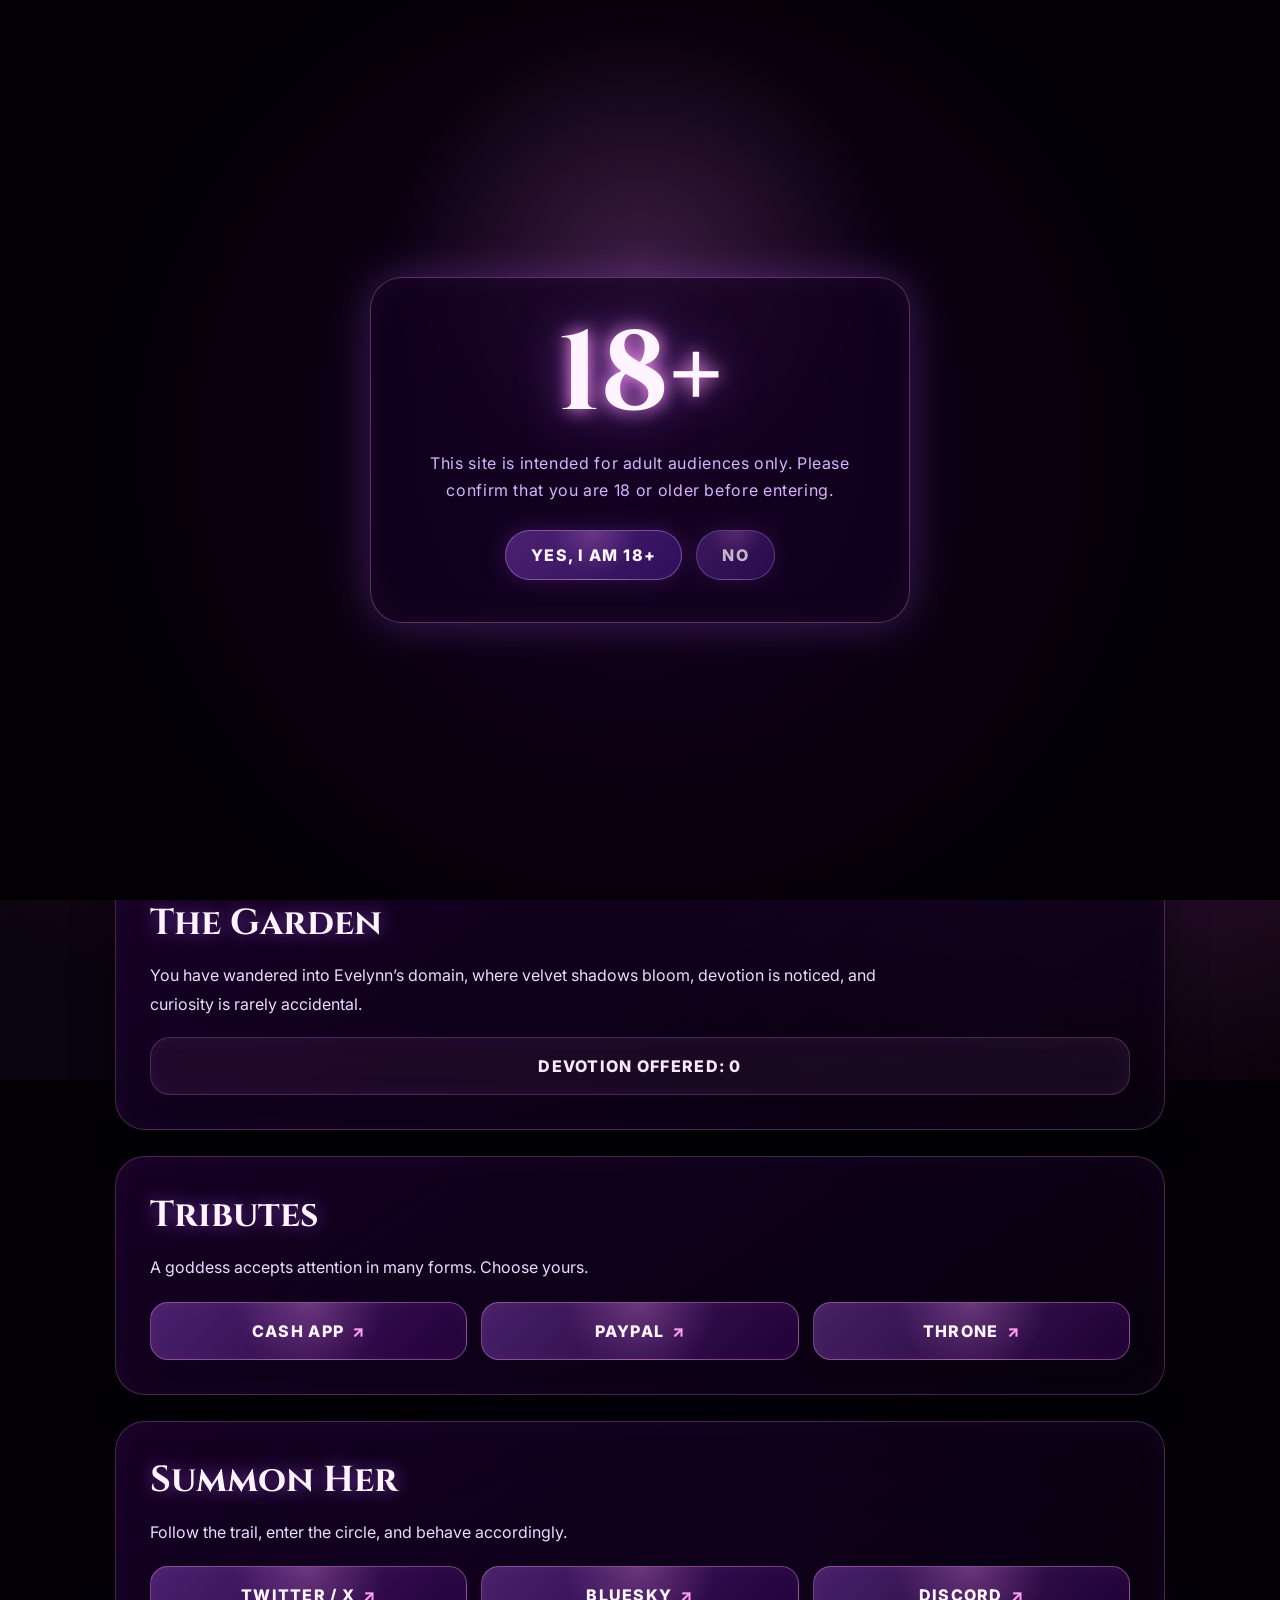
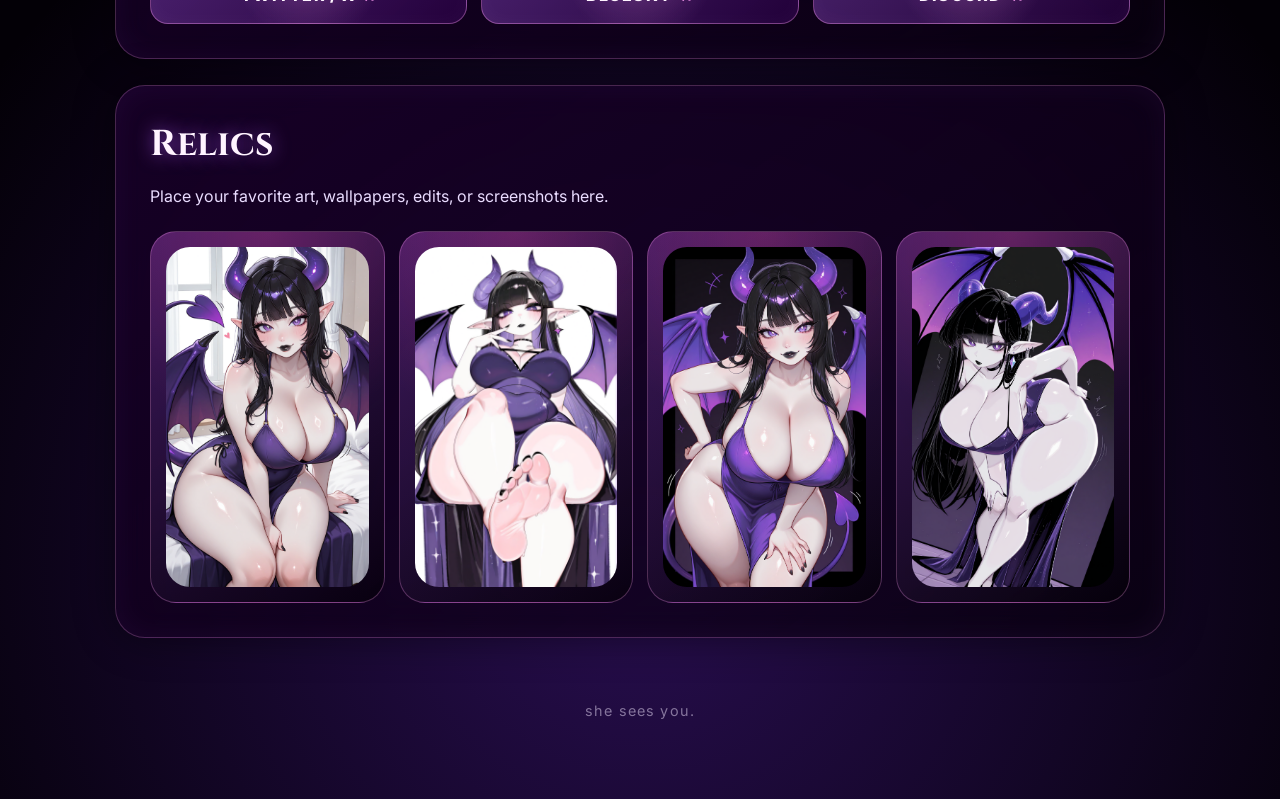
<file: index.html>
<!DOCTYPE html>
<html lang="en">
<head>
<meta charset="UTF-8" />
<meta name="viewport" content="width=device-width, initial-scale=1.0" />

<title>Evelynn's Garden</title>

<link href="https://fonts.googleapis.com/css2?family=Cinzel:wght@500;700;900&family=Inter:wght@300;400;600;800&display=swap" rel="stylesheet">

<style>
:root {
  --bg: #030006;
  --panel: rgba(18, 0, 28, .80);
  --purple: #b35cff;
  --violet: #6d28d9;
  --pink: #ff9df5;
  --red: #ff3d81;
  --text: #fff4ff;
  --muted: #d8b4fe;
}

* {
  box-sizing: border-box;
  margin: 0;
  padding: 0;
}

html {
  scroll-behavior: smooth;
}

body {
  min-height: 100vh;
  background:
    radial-gradient(circle at 20% 15%, rgba(255,61,129,.22), transparent 28%),
    radial-gradient(circle at 80% 20%, rgba(179,92,255,.32), transparent 30%),
    radial-gradient(circle at 50% 90%, rgba(109,40,217,.35), transparent 36%),
    #030006;
  color: var(--text);
  font-family: Inter, sans-serif;
  overflow-x: hidden;
  cursor: none;
  animation: breathe 11s ease-in-out infinite;
}

body.obeyed .wrap {
  filter: brightness(1.08) contrast(1.04) saturate(1.08);
}

body.left .wrap {
  filter: grayscale(.35) brightness(.86);
}

body::before {
  content: "";
  position: fixed;
  inset: 0;
  background-image:
    linear-gradient(rgba(255,255,255,.035) 1px, transparent 1px),
    linear-gradient(90deg, rgba(255,255,255,.035) 1px, transparent 1px);
  background-size: 46px 46px;
  mask-image: radial-gradient(circle, black, transparent 74%);
  pointer-events: none;
  z-index: 0;
}

body::after {
  content: "";
  position: fixed;
  inset: -20%;
  background:
    conic-gradient(
      from 180deg,
      transparent,
      rgba(179,92,255,.08),
      transparent,
      rgba(255,61,129,.08),
      transparent
    );
  animation: abyssSpin 18s linear infinite;
  pointer-events: none;
  z-index: 0;
}

@keyframes breathe {
  0%, 100% { background-size: 100% 100%; }
  50% { background-size: 112% 112%; }
}

@keyframes abyssSpin {
  to { transform: rotate(360deg); }
}

a, button {
  font: inherit;
}

.cursor {
  position: fixed;
  left: 0;
  top: 0;
  width: 18px;
  height: 18px;
  border: 1px solid var(--pink);
  border-radius: 50%;
  box-shadow:
    0 0 16px var(--purple),
    0 0 34px rgba(255, 61, 129, .35);
  pointer-events: none;
  z-index: 9999;
  transform: translate(-50%, -50%);
  will-change: transform, left, top;
}

.cursor::after {
  content: "";
  position: absolute;
  inset: 5px;
  border-radius: 50%;
  background: var(--pink);
  box-shadow: 0 0 16px var(--pink);
}

.trail {
  position: fixed;
  width: 7px;
  height: 7px;
  border-radius: 50%;
  background: var(--pink);
  pointer-events: none;
  opacity: .55;
  z-index: 9998;
  box-shadow: 0 0 14px var(--pink);
  transform: translate(-50%, -50%);
  animation: trailFade .5s ease forwards;
}

@keyframes trailFade {
  to {
    opacity: 0;
    transform: translate(-50%, -50%) scale(2.3);
  }
}


.age-gate {
  position: fixed;
  inset: 0;
  background:
    radial-gradient(circle at 50% 30%, rgba(255,157,245,.18), transparent 28%),
    radial-gradient(circle, #140020, #020003 80%);
  display: grid;
  place-items: center;
  z-index: 40;
  transition: opacity .7s ease, visibility .7s ease;
}

.age-gate.hidden {
  opacity: 0;
  visibility: hidden;
}

.age-box {
  width: min(540px, 92%);
  text-align: center;
  padding: 42px 28px;
  border-radius: 32px;
  background: rgba(20, 0, 35, 0.68);
  border: 1px solid rgba(255, 157, 245, 0.3);
  box-shadow:
    0 0 44px rgba(168, 85, 247, 0.32),
    inset 0 0 32px rgba(255, 157, 245, 0.05);
  backdrop-filter: blur(16px);
}

.age-box h1 {
  font-size: clamp(3.5rem, 13vw, 7rem);
  font-family: Cinzel, serif;
  line-height: 1;
  text-shadow:
    0 0 18px #ff9df5,
    0 0 48px rgba(179,92,255,.7);
}

.age-box p {
  color: var(--muted);
  margin-top: 18px;
  line-height: 1.7;
  letter-spacing: .04em;
}

.age-buttons {
  margin-top: 26px;
  display: flex;
  gap: 14px;
  justify-content: center;
  flex-wrap: wrap;
}

.age-buttons button:nth-child(2) {
  opacity: .75;
}

.gate {
  position: fixed;
  inset: 0;
  background:
    radial-gradient(circle at 50% 30%, rgba(179,92,255,.32), transparent 32%),
    radial-gradient(circle, #1b0030, #020003 72%);
  display: grid;
  place-items: center;
  z-index: 20;
  transition: opacity .9s ease, visibility .9s ease;
}

.gate.hidden {
  opacity: 0;
  visibility: hidden;
}

.gate-box {
  width: min(580px, 92%);
  text-align: center;
  padding: 42px 28px;
  border: 1px solid rgba(255,157,245,.25);
  border-radius: 34px;
  background: rgba(10, 0, 18, .55);
  box-shadow:
    0 0 55px rgba(179,92,255,.25),
    inset 0 0 45px rgba(255,157,245,.04);
  backdrop-filter: blur(16px);
}

.gate h1 {
  font-family: Cinzel, serif;
  font-size: clamp(2.8rem, 11vw, 6rem);
  letter-spacing: .14em;
  text-shadow:
    0 0 18px rgba(255,157,245,.85),
    0 0 48px rgba(179,92,255,.75);
}

.gate p {
  color: var(--muted);
  margin: 18px 0 30px;
  letter-spacing: .08em;
  min-height: 1.5em;
}

.gate-actions {
  display: flex;
  flex-wrap: wrap;
  justify-content: center;
  gap: 12px;
}

button, .mini-button {
  border: 1px solid rgba(240,171,252,.38);
  background:
    radial-gradient(circle at top, rgba(255,157,245,.22), transparent 44%),
    linear-gradient(135deg, rgba(168,85,247,.38), rgba(76,29,149,.52));
  color: var(--text);
  border-radius: 999px;
  padding: 14px 25px;
  font-weight: 800;
  letter-spacing: .09em;
  text-transform: uppercase;
  transition: .25s ease;
  box-shadow: 0 0 24px rgba(168,85,247,.22);
  cursor: none;
}

button:hover, .mini-button:hover {
  transform: translateY(-4px) scale(1.03);
  box-shadow:
    0 0 26px rgba(240,171,252,.46),
    0 0 70px rgba(179,92,255,.28);
}

.wrap {
  width: min(1050px, 92%);
  margin: auto;
  padding: 70px 0;
  position: relative;
  z-index: 2;
}

.hero {
  min-height: 82vh;
  display: grid;
  place-items: center;
  text-align: center;
  padding: 70px 0 55px;
}

.hero-inner {
  position: relative;
}

.sigil {
  width: 230px;
  height: 230px;
  margin: 0 auto 30px;
  border-radius: 50%;
  border: 1px solid rgba(255,157,245,.5);
  display: grid;
  place-items: center;
  position: relative;
  animation: pulse 3.5s infinite ease-in-out, float 6s ease-in-out infinite;
}

.sigil-top {
  position: absolute;
  top: -64px;
  left: 50%;
  width: 160px;
  max-height: 200px;
  object-fit: contain;
  pointer-events: none;
  opacity: .92;
  filter:
    drop-shadow(0 0 10px rgba(255,157,245,.65))
    drop-shadow(0 0 28px rgba(179,92,255,.45));
  animation: floatSigilTop 4s ease-in-out infinite;
}

@keyframes floatSigilTop {
  0%, 100% {
    transform: translateX(-50%) translateY(0);
  }

  50% {
    transform: translateX(-50%) translateY(-8px);
  }
}

.sigil::after {
  content: "";
  position: absolute;
  inset: 22px;
  border: 1px solid rgba(179,92,255,.7);
  clip-path: polygon(50% 0%, 100% 88%, 0% 88%);
  filter: drop-shadow(0 0 16px var(--purple));
}

.sigil span {
  font-family: Cinzel, serif;
  font-size: 4.8rem;
  z-index: 2;
  text-shadow:
    0 0 16px var(--pink),
    0 0 44px var(--purple);
}

@keyframes pulse {
  0%,100% {
    box-shadow:
      0 0 26px rgba(168,85,247,.36),
      inset 0 0 25px rgba(255,157,245,.05);
  }
  50% {
    box-shadow:
      0 0 70px rgba(240,171,252,.56),
      inset 0 0 44px rgba(179,92,255,.12);
  }
}

@keyframes float {
  50% { transform: translateY(-12px); }
}

h1, h2 {
  font-family: Cinzel, serif;
}

.hero h1 {
  font-family: Cinzel, serif;
  font-size: clamp(4rem, 16vw, 10rem);
  letter-spacing: .12em;
  line-height: .85;
  text-shadow:
    0 0 14px rgba(255,157,245,.9),
    0 0 45px rgba(179,92,255,.8),
    0 0 90px rgba(255,61,129,.35);
}

.tagline {
  margin-top: 24px;
  color: var(--muted);
  font-size: clamp(1rem, 3vw, 1.35rem);
  letter-spacing: .18em;
  text-transform: uppercase;
}

.quote {
  margin: 30px auto 0;
  max-width: 720px;
  font-family: Cinzel, serif;
  font-size: clamp(1.18rem, 4vw, 2.05rem);
  color: #ffe6ff;
  text-shadow: 0 0 22px rgba(255,157,245,.55);
}

.choice {
  margin-top: 32px;
  display: flex;
  justify-content: center;
  flex-wrap: wrap;
  gap: 14px;
}

.choice button:nth-child(2) {
  opacity: .75;
}

.status-line {
  margin-top: 20px;
  color: var(--muted);
  font-size: .95rem;
  letter-spacing: .08em;
  min-height: 1.4em;
}

.card {
  position: relative;
  overflow: hidden;
  background: linear-gradient(145deg, rgba(24,0,40,.88), rgba(8,0,14,.72));
  border: 1px solid rgba(255,157,245,.24);
  border-radius: 30px;
  padding: 34px;
  margin: 26px 0;
  backdrop-filter: blur(18px);
  box-shadow:
    0 0 40px rgba(0,0,0,.45),
    inset 0 0 30px rgba(179,92,255,.06);
}

.card::before {
  content: "";
  position: absolute;
  inset: 0;
  background: linear-gradient(120deg, transparent, rgba(255,157,245,.12), transparent);
  transform: translateX(-120%);
  transition: .8s ease;
  pointer-events: none;
}

.card:hover::before {
  transform: translateX(120%);
}

.card h2 {
  position: relative;
  z-index: 1;
  font-size: clamp(1.65rem, 5vw, 2.25rem);
  margin-bottom: 14px;
  text-shadow: 0 0 18px rgba(179,92,255,.62);
}

.card p {
  position: relative;
  z-index: 1;
  line-height: 1.8;
  color: #eadcff;
  max-width: 76ch;
}

.devotion-box {
  margin-top: 18px;
  padding: 18px;
  border-radius: 20px;
  border: 1px solid rgba(255,157,245,.22);
  background: rgba(255,157,245,.055);
  color: #ffe6ff;
  font-weight: 800;
  letter-spacing: .08em;
  text-transform: uppercase;
  text-align: center;
  box-shadow: inset 0 0 20px rgba(179,92,255,.08);
}

.grid {
  position: relative;
  z-index: 1;
  display: grid;
  grid-template-columns: repeat(auto-fit, minmax(210px, 1fr));
  gap: 14px;
  margin-top: 20px;
}

.link {
  position: relative;
  isolation: isolate;
  border: 1px solid rgba(255,157,245,.38);
  background:
    radial-gradient(circle at top, rgba(255,157,245,.25), transparent 45%),
    linear-gradient(135deg, rgba(179,92,255,.35), rgba(55,0,90,.5));
  color: var(--text);
  border-radius: 18px;
  padding: 18px 22px;
  text-decoration: none;
  font-weight: 800;
  letter-spacing: .08em;
  text-transform: uppercase;
  text-align: center;
  transition: .25s ease;
  box-shadow: inset 0 0 20px rgba(255,255,255,.035);
}

.link::after {
  content: "↗";
  margin-left: 8px;
  color: var(--pink);
}

.link:hover {
  transform: translateY(-5px) scale(1.025);
  box-shadow:
    0 0 24px rgba(255,157,245,.45),
    0 0 60px rgba(179,92,255,.25);
}

.gallery {
  position: relative;
  z-index: 1;
  display: grid;
  grid-template-columns: repeat(auto-fit, minmax(160px, 1fr));
  gap: 14px;
  margin-top: 20px;
}

.frame {
  min-height: 225px;
  border-radius: 26px;
  border: 1px solid rgba(255,157,245,.28);
  background:
    linear-gradient(145deg, rgba(179,92,255,.28), rgba(0,0,0,.5)),
    radial-gradient(circle at top, rgba(255,61,129,.28), transparent 50%);
  display: grid;
  place-items: center;
  color: var(--muted);
  text-align: center;
  padding: 15px;
  transition: .25s ease;
  overflow: hidden;
}

.frame:hover {
  transform: translateY(-6px) rotate(-1deg);
  box-shadow: 0 0 35px rgba(255,157,245,.25);
}

.frame img {
  width: 100%;
  height: 100%;
  min-height: 225px;
  object-fit: cover;
  border-radius: 24px;
  display: block;
}

.whisper {
  position: fixed;
  pointer-events: none;
  color: var(--pink);
  text-shadow:
    0 0 12px var(--purple),
    0 0 28px rgba(255,61,129,.45);
  font-size: .82rem;
  opacity: 0;
  animation: fadeWhisper 1.5s ease forwards;
  z-index: 5;
  letter-spacing: .08em;
  text-transform: lowercase;
}

@keyframes fadeWhisper {
  0% { opacity: .85; transform: translateY(0) scale(1); }
  100% { opacity: 0; transform: translateY(-30px) scale(1.08); }
}

.sound-toggle {
  position: fixed;
  right: 18px;
  bottom: 18px;
  z-index: 10;
  padding: 12px 16px;
  border-radius: 999px;
  font-size: .78rem;
}

footer {
  text-align: center;
  color: rgba(243,232,255,.48);
  padding: 38px 0 10px;
  font-size: .9rem;
  letter-spacing: .08em;
}

@media (max-width: 650px), (pointer: coarse) {
  body {
    cursor: auto;
  }

  .cursor {
    display: none;
  }

  button, .mini-button {
    cursor: pointer;
  }

  .hero {
    min-height: 72vh;
  }

  .sigil {
    width: 175px;
    height: 175px;
  }

  .sigil span {
    font-size: 3.5rem;
  }

  .sigil-top {
    top: -48px;
    width: 100px;
    max-height: 86px;
  }

  .card {
    padding: 24px;
    border-radius: 24px;
  }

  .link {
    padding: 16px 18px;
  }

  .sound-toggle {
    right: 12px;
    bottom: 12px;
  }
}

@media (prefers-reduced-motion: reduce) {
  *, *::before, *::after {
    animation: none !important;
    transition: none !important;
  }
}
</style>
</head>

<body>
<div class="cursor" aria-hidden="true"></div>


<section class="age-gate" id="ageGate" aria-labelledby="ageTitle">
  <div class="age-box">
    <h1 id="ageTitle">18+</h1>
    <p>
      This site is intended for adult audiences only.
      Please confirm that you are 18 or older before entering.
    </p>
    <div class="age-buttons">
      <button type="button" onclick="enterSite()">Yes, I am 18+</button>
      <button type="button" onclick="leaveSite()">No</button>
    </div>
  </div>
</section>

<section class="gate" id="gate">
  <div class="gate-box">
    <h1>EVELYNN</h1>
    <p id="gateLine">You found the gate.</p>
    <div class="gate-actions">
      <button type="button" onclick="enterGarden()">Enter the Garden</button>
      <button type="button" onclick="toggleAmbience()">Sound</button>
    </div>
  </div>
</section>

<button class="sound-toggle" type="button" onclick="toggleAmbience()">Sound: Off</button>

<main class="wrap">
  <section class="hero">
    <div class="hero-inner">
      <!-- Change horns.png to your own file, like images/crown.png or images/halo.gif -->
      <div class="sigil" aria-hidden="true">
        <img class="sigil-top" src="horns.png" alt="">
        <span>✦</span>
      </div>
      <h1>EVELYNN</h1>
      <p class="tagline">demoness • goddess • devotion made digital</p>
      <p class="quote" id="quote">“You came looking for a link. How adorable.”</p>

      <div class="choice">
        <button type="button" onclick="obey()">Obey</button>
        <button type="button" onclick="leave()">Leave</button>
      </div>

      <p class="status-line" id="statusLine"></p>
    </div>
  </section>

  <section class="card">
    <h2>The Garden</h2>
    <p>
      You have wandered into Evelynn’s domain, where velvet shadows bloom,
      devotion is noticed, and curiosity is rarely accidental.
    </p>
    <div class="devotion-box" id="devotion">Devotion offered: 0</div>
  </section>

  <section class="card">
    <h2>Tributes</h2>
    <p>
      A goddess accepts attention in many forms. Choose yours.
    </p>
    <div class="grid">
      <a class="link" href="https://cash.app/%24EvelynnKelly" target="_blank" rel="noopener noreferrer">Cash App</a>
      <a class="link" href="https://www.paypal.com/biz/profile/screambean" target="_blank" rel="noopener noreferrer">PayPal</a>
      <a class="link" href="https://throne.com/goddessevelynnkelly" target="_blank" rel="noopener noreferrer">Throne</a>
    </div>
  </section>

  <section class="card">
    <h2>Summon Her</h2>
    <p>
      Follow the trail, enter the circle, and behave accordingly.
    </p>
    <div class="grid">
      <a class="link" href="https://x.com/evelynnkelly04" target="_blank" rel="noopener noreferrer">Twitter / X</a>
      <a class="link" href="https://bsky.app/profile/evelynnkelly.bsky.social" target="_blank" rel="noopener noreferrer">Bluesky</a>
      <a class="link" href="https://discord.com/invite/f4uA5N4yu" target="_blank" rel="noopener noreferrer">Discord</a>
    </div>
  </section>

  <section class="card">
    <h2>Relics</h2>
    <p>
      Place your favorite art, wallpapers, edits, or screenshots here.
    </p>
    <div class="gallery">
      <div class="frame"<br><img src="from-PixAI-1998435529789565490.png"></div>
      <div class="frame"<br><img src="wallpaper2.png"></div>
      <div class="frame"<br><img src="from-PixAI-2006011602090548928.png"></div>
      <div class="frame"<br><img src="pixai-1940770273023134555.png"></div>
    </div>
  </section>

  <footer>she sees you.</footer>
</main>

<!-- 
  SOUND NOTE:
  Put your own audio file in the same repo folder and name it ambience.mp3.
  GitHub Pages will serve it reliably, unlike many hotlinked audio URLs.
-->
<audio id="ambience" loop preload="auto">
  <source src="ambience.mp3" type="audio/mpeg">
</audio>

<script>
const gate = document.getElementById("gate");
const gateLine = document.getElementById("gateLine");
const cursor = document.querySelector(".cursor");
const statusLine = document.getElementById("statusLine");
const devotionEl = document.getElementById("devotion");
const ambience = document.getElementById("ambience");
const soundToggle = document.querySelector(".sound-toggle");

const ageGate = document.getElementById("ageGate");

function enterSite() {
  localStorage.setItem("evelynnAgeVerified", "true");
  ageGate.classList.add("hidden");
}

function leaveSite() {
  window.close();

  setTimeout(() => {
    window.location.href = "https://www.google.com";
  }, 120);
}

if (localStorage.getItem("evelynnAgeVerified") === "true") {
  ageGate.classList.add("hidden");
}


const gateLines = [
  "You found the gate.",
  "You were meant to be here.",
  "You took your time.",
  "Curiosity suits you.",
  "The garden noticed you first."
];

const quotes = [
  "“You came looking for a link. How adorable.”",
  "“Devotion is prettier when it glows.”",
  "“Careful. The garden remembers repeat visitors.”",
  "“You may leave whenever you like. The thought will stay.”"
];

gateLine.textContent = randomFrom(gateLines);
document.getElementById("quote").textContent = randomFrom(quotes);

function randomFrom(list) {
  return list[Math.floor(Math.random() * list.length)];
}

function enterGarden() {
  gate.classList.add("hidden");
}

let devotion = Number(localStorage.getItem("evelynnDevotion") || 0);
updateDevotion();

function updateDevotion() {
  devotionEl.textContent = "Devotion offered: " + devotion;
}

function addDevotion() {
  devotion += 1;
  localStorage.setItem("evelynnDevotion", devotion);
  updateDevotion();
}

function obey() {
  document.body.classList.remove("left");
  document.body.classList.add("obeyed");
  statusLine.textContent = "Good choice.";
  addDevotion();
  burstWhispers(window.innerWidth / 2, window.innerHeight / 2, ["good", "closer", "noticed", "devotion"]);
}

function leave() {
  document.body.classList.remove("obeyed");
  document.body.classList.add("left");
  statusLine.textContent = "You'll be back.";
  addDevotion();
  burstWhispers(window.innerWidth / 2, window.innerHeight / 2, ["again", "soon", "remember", "garden"]);
}

let soundOn = false;

function toggleAmbience() {
  if (!soundOn) {
    ambience.volume = 0.22;

    ambience.play()
      .then(() => {
        soundOn = true;
        soundToggle.textContent = "Sound: On";
      })
      .catch(() => {
        soundOn = false;
        soundToggle.textContent = "Add ambience.mp3";
        statusLine.textContent = "Sound needs an ambience.mp3 file in your repo.";
      });
  } else {
    ambience.pause();
    soundOn = false;
    soundToggle.textContent = "Sound: Off";
  }
}

/* smoother custom mouse */
let mouseX = -50;
let mouseY = -50;
let cursorX = -50;
let cursorY = -50;
let lastTrailTime = 0;

document.addEventListener("mousemove", event => {
  mouseX = event.clientX;
  mouseY = event.clientY;

  if (window.innerWidth > 650 && event.timeStamp - lastTrailTime > 42) {
    lastTrailTime = event.timeStamp;
    makeTrail(event.clientX, event.clientY);
  }

  if (window.innerWidth > 650 && Math.random() > 0.975) {
    makeWhisper(event.clientX + 14, event.clientY + 14, randomFrom([
      "closer", "worthy?", "stay", "noticed", "devotion", "again", "garden"
    ]));
  }
});

function animateCursor() {
  cursorX += (mouseX - cursorX) * 0.24;
  cursorY += (mouseY - cursorY) * 0.24;

  if (cursor) {
    cursor.style.transform = "translate(" + cursorX + "px, " + cursorY + "px) translate(-50%, -50%)";
  }

  requestAnimationFrame(animateCursor);
}

animateCursor();

function makeTrail(x, y) {
  const trail = document.createElement("div");
  trail.className = "trail";
  trail.style.left = x + "px";
  trail.style.top = y + "px";
  document.body.appendChild(trail);
  setTimeout(() => trail.remove(), 520);
}

document.querySelectorAll(".link").forEach(link => {
  link.addEventListener("mouseenter", () => {
    const rect = link.getBoundingClientRect();
    makeWhisper(rect.left + 20, rect.top - 18, randomFrom([
      "choose", "click it", "don’t hesitate", "good choice", "noticed"
    ]));
  });

  link.addEventListener("click", addDevotion);
});

function makeWhisper(x, y, text) {
  const whisper = document.createElement("div");
  whisper.className = "whisper";
  whisper.textContent = text;
  whisper.style.left = x + "px";
  whisper.style.top = y + "px";
  document.body.appendChild(whisper);
  setTimeout(() => whisper.remove(), 1500);
}

function burstWhispers(x, y, words) {
  words.forEach((word, index) => {
    setTimeout(() => {
      makeWhisper(
        x + (Math.random() * 180 - 90),
        y + (Math.random() * 120 - 60),
        word
      );
    }, index * 120);
  });
}
</script>
</body>
</html>
</file>
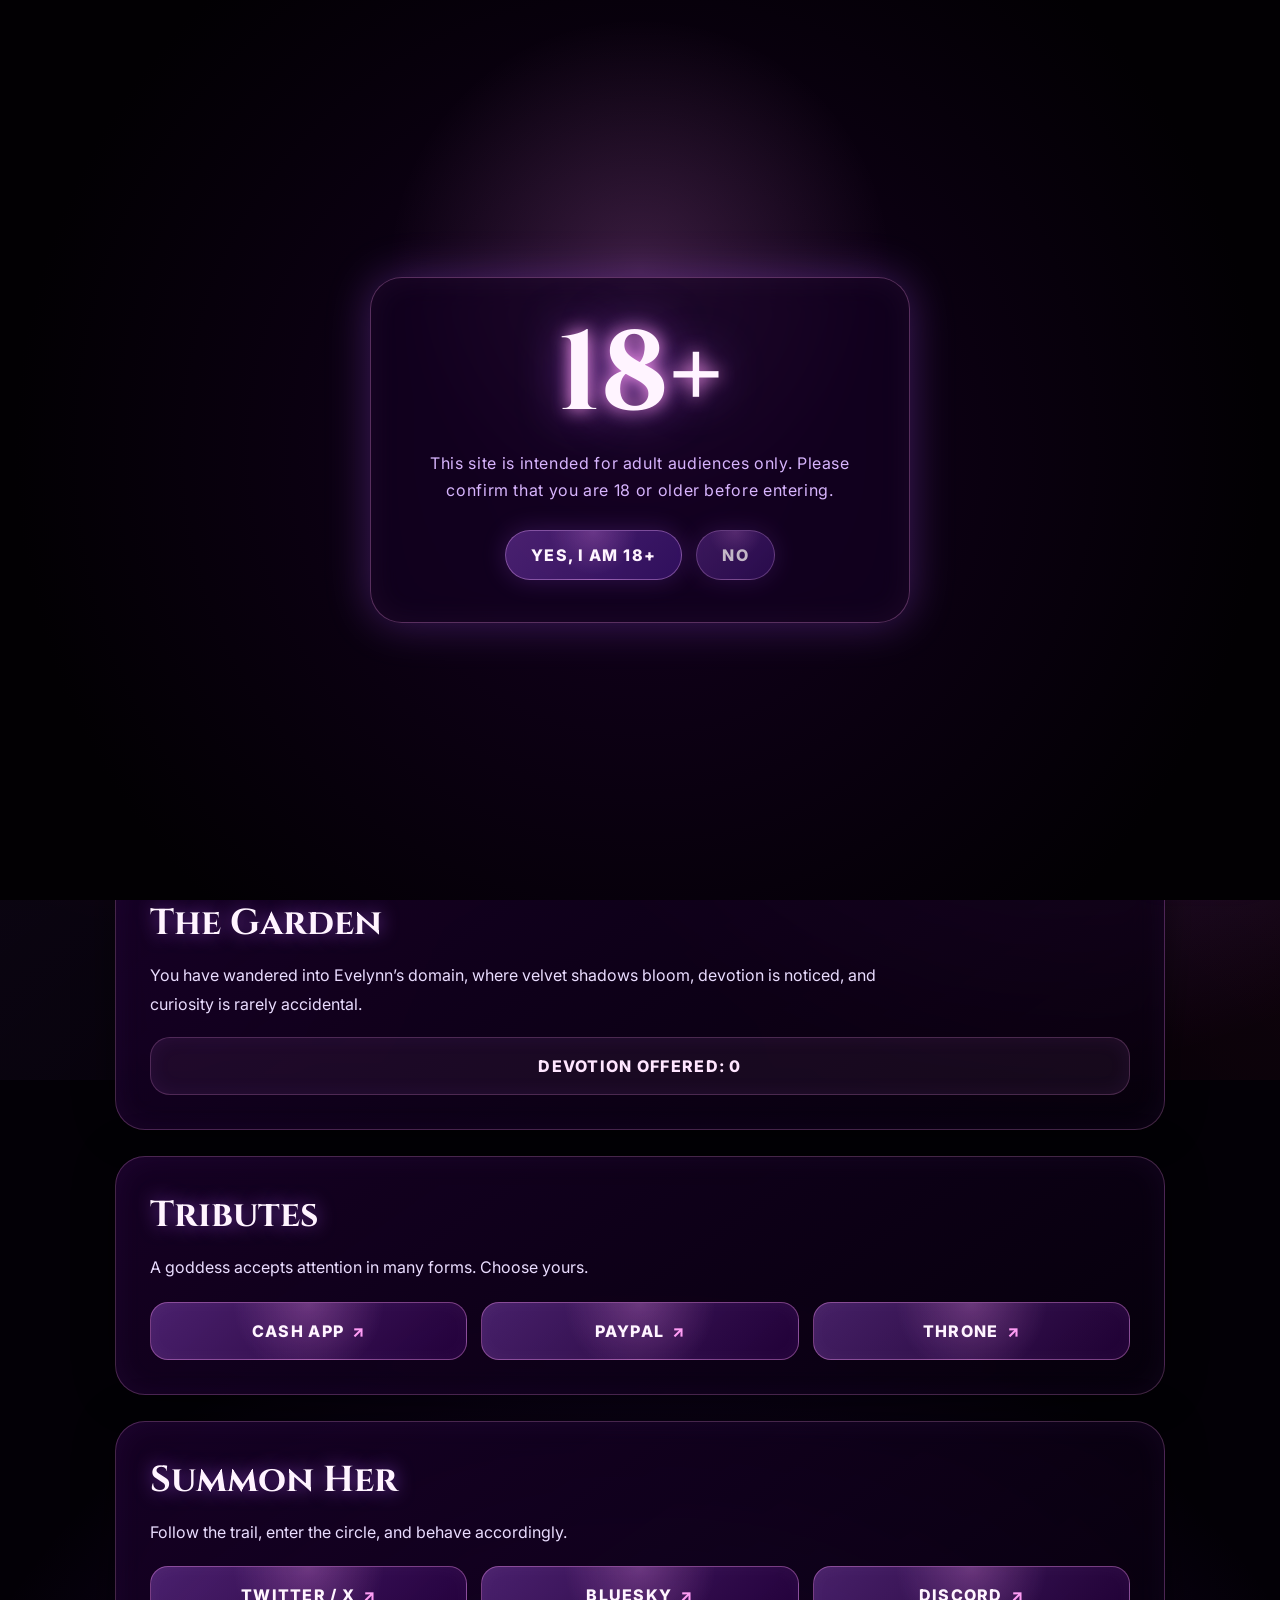
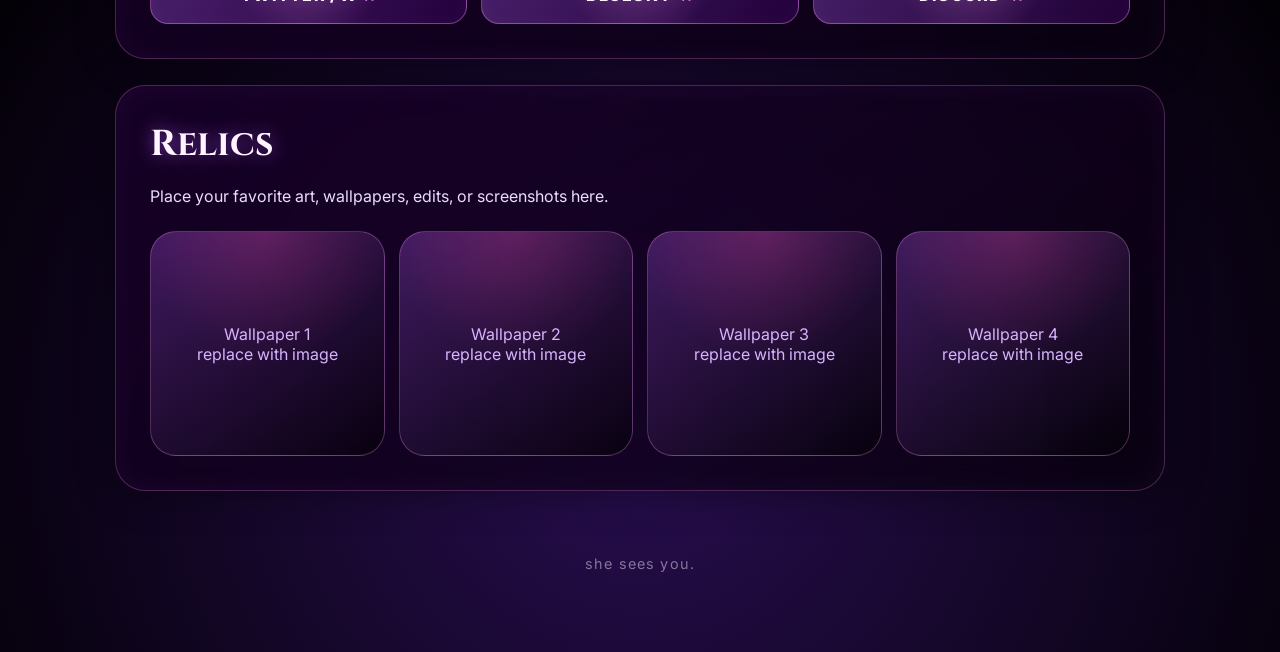
<file: evelynn-index-age-gated-image-slot.html>
<!DOCTYPE html>
<html lang="en">
<head>
<meta charset="UTF-8" />
<meta name="viewport" content="width=device-width, initial-scale=1.0" />

<title>Evelynn's Garden</title>

<script type="text/javascript" nonce="3b7fb5d697cb44d29bec2e96117" src="//local.adguard.org?ts=1777355006984&amp;type=content-script&amp;dmn=chatgpt.com&amp;url=https%3A%2F%2Fchatgpt.com%2Fbackend-api%2Festuary%2Fcontent%3Fid%3Dfile_00000000a1b071f59bc6c3f295539b51%26ts%3D493733%26p%3Dfs%26cid%3D1%26sig%3Da64c2df3b8f4273db5131706aa5f051aa0edccbe6bbd0800921414e8e49c1f05%26v%3D0&amp;app=com.android.chrome&amp;css=2&amp;js=1&amp;rel=1&amp;rji=1&amp;sbe=1&amp;stealth=1&amp;st-dnt"></script><script type="text/javascript" nonce="3b7fb5d697cb44d29bec2e96117" src="//local.adguard.org?ts=1777355006984&amp;name=AdGuard%20Extra&amp;type=user-script"></script><link href="https://fonts.googleapis.com/css2?family=Cinzel:wght@500;700;900&family=Inter:wght@300;400;600;800&display=swap" rel="stylesheet">

<style>
:root {
  --bg: #030006;
  --panel: rgba(18, 0, 28, .80);
  --purple: #b35cff;
  --violet: #6d28d9;
  --pink: #ff9df5;
  --red: #ff3d81;
  --text: #fff4ff;
  --muted: #d8b4fe;
}

* {
  box-sizing: border-box;
  margin: 0;
  padding: 0;
}

html {
  scroll-behavior: smooth;
}

body {
  min-height: 100vh;
  background:
    radial-gradient(circle at 20% 15%, rgba(255,61,129,.22), transparent 28%),
    radial-gradient(circle at 80% 20%, rgba(179,92,255,.32), transparent 30%),
    radial-gradient(circle at 50% 90%, rgba(109,40,217,.35), transparent 36%),
    #030006;
  color: var(--text);
  font-family: Inter, sans-serif;
  overflow-x: hidden;
  cursor: none;
  animation: breathe 11s ease-in-out infinite;
}

body.obeyed .wrap {
  filter: brightness(1.08) contrast(1.04) saturate(1.08);
}

body.left .wrap {
  filter: grayscale(.35) brightness(.86);
}

body::before {
  content: "";
  position: fixed;
  inset: 0;
  background-image:
    linear-gradient(rgba(255,255,255,.035) 1px, transparent 1px),
    linear-gradient(90deg, rgba(255,255,255,.035) 1px, transparent 1px);
  background-size: 46px 46px;
  mask-image: radial-gradient(circle, black, transparent 74%);
  pointer-events: none;
  z-index: 0;
}

body::after {
  content: "";
  position: fixed;
  inset: -20%;
  background:
    conic-gradient(
      from 180deg,
      transparent,
      rgba(179,92,255,.08),
      transparent,
      rgba(255,61,129,.08),
      transparent
    );
  animation: abyssSpin 18s linear infinite;
  pointer-events: none;
  z-index: 0;
}

@keyframes breathe {
  0%, 100% { background-size: 100% 100%; }
  50% { background-size: 112% 112%; }
}

@keyframes abyssSpin {
  to { transform: rotate(360deg); }
}

a, button {
  font: inherit;
}

.cursor {
  position: fixed;
  left: 0;
  top: 0;
  width: 18px;
  height: 18px;
  border: 1px solid var(--pink);
  border-radius: 50%;
  box-shadow:
    0 0 16px var(--purple),
    0 0 34px rgba(255, 61, 129, .35);
  pointer-events: none;
  z-index: 9999;
  transform: translate(-50%, -50%);
  will-change: transform, left, top;
}

.cursor::after {
  content: "";
  position: absolute;
  inset: 5px;
  border-radius: 50%;
  background: var(--pink);
  box-shadow: 0 0 16px var(--pink);
}

.trail {
  position: fixed;
  width: 7px;
  height: 7px;
  border-radius: 50%;
  background: var(--pink);
  pointer-events: none;
  opacity: .55;
  z-index: 9998;
  box-shadow: 0 0 14px var(--pink);
  transform: translate(-50%, -50%);
  animation: trailFade .5s ease forwards;
}

@keyframes trailFade {
  to {
    opacity: 0;
    transform: translate(-50%, -50%) scale(2.3);
  }
}


.age-gate {
  position: fixed;
  inset: 0;
  background:
    radial-gradient(circle at 50% 30%, rgba(255,157,245,.18), transparent 28%),
    radial-gradient(circle, #140020, #020003 80%);
  display: grid;
  place-items: center;
  z-index: 40;
  transition: opacity .7s ease, visibility .7s ease;
}

.age-gate.hidden {
  opacity: 0;
  visibility: hidden;
}

.age-box {
  width: min(540px, 92%);
  text-align: center;
  padding: 42px 28px;
  border-radius: 32px;
  background: rgba(20, 0, 35, 0.68);
  border: 1px solid rgba(255, 157, 245, 0.3);
  box-shadow:
    0 0 44px rgba(168, 85, 247, 0.32),
    inset 0 0 32px rgba(255, 157, 245, 0.05);
  backdrop-filter: blur(16px);
}

.age-box h1 {
  font-size: clamp(3.5rem, 13vw, 7rem);
  font-family: Cinzel, serif;
  line-height: 1;
  text-shadow:
    0 0 18px #ff9df5,
    0 0 48px rgba(179,92,255,.7);
}

.age-box p {
  color: var(--muted);
  margin-top: 18px;
  line-height: 1.7;
  letter-spacing: .04em;
}

.age-buttons {
  margin-top: 26px;
  display: flex;
  gap: 14px;
  justify-content: center;
  flex-wrap: wrap;
}

.age-buttons button:nth-child(2) {
  opacity: .75;
}

.gate {
  position: fixed;
  inset: 0;
  background:
    radial-gradient(circle at 50% 30%, rgba(179,92,255,.32), transparent 32%),
    radial-gradient(circle, #1b0030, #020003 72%);
  display: grid;
  place-items: center;
  z-index: 20;
  transition: opacity .9s ease, visibility .9s ease;
}

.gate.hidden {
  opacity: 0;
  visibility: hidden;
}

.gate-box {
  width: min(580px, 92%);
  text-align: center;
  padding: 42px 28px;
  border: 1px solid rgba(255,157,245,.25);
  border-radius: 34px;
  background: rgba(10, 0, 18, .55);
  box-shadow:
    0 0 55px rgba(179,92,255,.25),
    inset 0 0 45px rgba(255,157,245,.04);
  backdrop-filter: blur(16px);
}

.gate h1 {
  font-family: Cinzel, serif;
  font-size: clamp(2.8rem, 11vw, 6rem);
  letter-spacing: .14em;
  text-shadow:
    0 0 18px rgba(255,157,245,.85),
    0 0 48px rgba(179,92,255,.75);
}

.gate p {
  color: var(--muted);
  margin: 18px 0 30px;
  letter-spacing: .08em;
  min-height: 1.5em;
}

.gate-actions {
  display: flex;
  flex-wrap: wrap;
  justify-content: center;
  gap: 12px;
}

button, .mini-button {
  border: 1px solid rgba(240,171,252,.38);
  background:
    radial-gradient(circle at top, rgba(255,157,245,.22), transparent 44%),
    linear-gradient(135deg, rgba(168,85,247,.38), rgba(76,29,149,.52));
  color: var(--text);
  border-radius: 999px;
  padding: 14px 25px;
  font-weight: 800;
  letter-spacing: .09em;
  text-transform: uppercase;
  transition: .25s ease;
  box-shadow: 0 0 24px rgba(168,85,247,.22);
  cursor: none;
}

button:hover, .mini-button:hover {
  transform: translateY(-4px) scale(1.03);
  box-shadow:
    0 0 26px rgba(240,171,252,.46),
    0 0 70px rgba(179,92,255,.28);
}

.wrap {
  width: min(1050px, 92%);
  margin: auto;
  padding: 70px 0;
  position: relative;
  z-index: 2;
}

.hero {
  min-height: 82vh;
  display: grid;
  place-items: center;
  text-align: center;
  padding: 70px 0 55px;
}

.hero-inner {
  position: relative;
}

.sigil {
  width: 230px;
  height: 230px;
  margin: 0 auto 30px;
  border-radius: 50%;
  border: 1px solid rgba(255,157,245,.5);
  display: grid;
  place-items: center;
  position: relative;
  animation: pulse 3.5s infinite ease-in-out, float 6s ease-in-out infinite;
}

.sigil-top {
  position: absolute;
  top: -64px;
  left: 50%;
  width: 130px;
  max-height: 110px;
  object-fit: contain;
  pointer-events: none;
  opacity: .92;
  filter:
    drop-shadow(0 0 10px rgba(255,157,245,.65))
    drop-shadow(0 0 28px rgba(179,92,255,.45));
  animation: floatSigilTop 4s ease-in-out infinite;
}

@keyframes floatSigilTop {
  0%, 100% {
    transform: translateX(-50%) translateY(0);
  }

  50% {
    transform: translateX(-50%) translateY(-8px);
  }
}

.sigil::after {
  content: "";
  position: absolute;
  inset: 22px;
  border: 1px solid rgba(179,92,255,.7);
  clip-path: polygon(50% 0%, 100% 88%, 0% 88%);
  filter: drop-shadow(0 0 16px var(--purple));
}

.sigil span {
  font-family: Cinzel, serif;
  font-size: 4.8rem;
  z-index: 2;
  text-shadow:
    0 0 16px var(--pink),
    0 0 44px var(--purple);
}

@keyframes pulse {
  0%,100% {
    box-shadow:
      0 0 26px rgba(168,85,247,.36),
      inset 0 0 25px rgba(255,157,245,.05);
  }
  50% {
    box-shadow:
      0 0 70px rgba(240,171,252,.56),
      inset 0 0 44px rgba(179,92,255,.12);
  }
}

@keyframes float {
  50% { transform: translateY(-12px); }
}

h1, h2 {
  font-family: Cinzel, serif;
}

.hero h1 {
  font-family: Cinzel, serif;
  font-size: clamp(4rem, 16vw, 10rem);
  letter-spacing: .12em;
  line-height: .85;
  text-shadow:
    0 0 14px rgba(255,157,245,.9),
    0 0 45px rgba(179,92,255,.8),
    0 0 90px rgba(255,61,129,.35);
}

.tagline {
  margin-top: 24px;
  color: var(--muted);
  font-size: clamp(1rem, 3vw, 1.35rem);
  letter-spacing: .18em;
  text-transform: uppercase;
}

.quote {
  margin: 30px auto 0;
  max-width: 720px;
  font-family: Cinzel, serif;
  font-size: clamp(1.18rem, 4vw, 2.05rem);
  color: #ffe6ff;
  text-shadow: 0 0 22px rgba(255,157,245,.55);
}

.choice {
  margin-top: 32px;
  display: flex;
  justify-content: center;
  flex-wrap: wrap;
  gap: 14px;
}

.choice button:nth-child(2) {
  opacity: .75;
}

.status-line {
  margin-top: 20px;
  color: var(--muted);
  font-size: .95rem;
  letter-spacing: .08em;
  min-height: 1.4em;
}

.card {
  position: relative;
  overflow: hidden;
  background: linear-gradient(145deg, rgba(24,0,40,.88), rgba(8,0,14,.72));
  border: 1px solid rgba(255,157,245,.24);
  border-radius: 30px;
  padding: 34px;
  margin: 26px 0;
  backdrop-filter: blur(18px);
  box-shadow:
    0 0 40px rgba(0,0,0,.45),
    inset 0 0 30px rgba(179,92,255,.06);
}

.card::before {
  content: "";
  position: absolute;
  inset: 0;
  background: linear-gradient(120deg, transparent, rgba(255,157,245,.12), transparent);
  transform: translateX(-120%);
  transition: .8s ease;
  pointer-events: none;
}

.card:hover::before {
  transform: translateX(120%);
}

.card h2 {
  position: relative;
  z-index: 1;
  font-size: clamp(1.65rem, 5vw, 2.25rem);
  margin-bottom: 14px;
  text-shadow: 0 0 18px rgba(179,92,255,.62);
}

.card p {
  position: relative;
  z-index: 1;
  line-height: 1.8;
  color: #eadcff;
  max-width: 76ch;
}

.devotion-box {
  margin-top: 18px;
  padding: 18px;
  border-radius: 20px;
  border: 1px solid rgba(255,157,245,.22);
  background: rgba(255,157,245,.055);
  color: #ffe6ff;
  font-weight: 800;
  letter-spacing: .08em;
  text-transform: uppercase;
  text-align: center;
  box-shadow: inset 0 0 20px rgba(179,92,255,.08);
}

.grid {
  position: relative;
  z-index: 1;
  display: grid;
  grid-template-columns: repeat(auto-fit, minmax(210px, 1fr));
  gap: 14px;
  margin-top: 20px;
}

.link {
  position: relative;
  isolation: isolate;
  border: 1px solid rgba(255,157,245,.38);
  background:
    radial-gradient(circle at top, rgba(255,157,245,.25), transparent 45%),
    linear-gradient(135deg, rgba(179,92,255,.35), rgba(55,0,90,.5));
  color: var(--text);
  border-radius: 18px;
  padding: 18px 22px;
  text-decoration: none;
  font-weight: 800;
  letter-spacing: .08em;
  text-transform: uppercase;
  text-align: center;
  transition: .25s ease;
  box-shadow: inset 0 0 20px rgba(255,255,255,.035);
}

.link::after {
  content: "↗";
  margin-left: 8px;
  color: var(--pink);
}

.link:hover {
  transform: translateY(-5px) scale(1.025);
  box-shadow:
    0 0 24px rgba(255,157,245,.45),
    0 0 60px rgba(179,92,255,.25);
}

.gallery {
  position: relative;
  z-index: 1;
  display: grid;
  grid-template-columns: repeat(auto-fit, minmax(160px, 1fr));
  gap: 14px;
  margin-top: 20px;
}

.frame {
  min-height: 225px;
  border-radius: 26px;
  border: 1px solid rgba(255,157,245,.28);
  background:
    linear-gradient(145deg, rgba(179,92,255,.28), rgba(0,0,0,.5)),
    radial-gradient(circle at top, rgba(255,61,129,.28), transparent 50%);
  display: grid;
  place-items: center;
  color: var(--muted);
  text-align: center;
  padding: 15px;
  transition: .25s ease;
  overflow: hidden;
}

.frame:hover {
  transform: translateY(-6px) rotate(-1deg);
  box-shadow: 0 0 35px rgba(255,157,245,.25);
}

.frame img {
  width: 100%;
  height: 100%;
  min-height: 225px;
  object-fit: cover;
  border-radius: 24px;
  display: block;
}

.whisper {
  position: fixed;
  pointer-events: none;
  color: var(--pink);
  text-shadow:
    0 0 12px var(--purple),
    0 0 28px rgba(255,61,129,.45);
  font-size: .82rem;
  opacity: 0;
  animation: fadeWhisper 1.5s ease forwards;
  z-index: 5;
  letter-spacing: .08em;
  text-transform: lowercase;
}

@keyframes fadeWhisper {
  0% { opacity: .85; transform: translateY(0) scale(1); }
  100% { opacity: 0; transform: translateY(-30px) scale(1.08); }
}

.sound-toggle {
  position: fixed;
  right: 18px;
  bottom: 18px;
  z-index: 10;
  padding: 12px 16px;
  border-radius: 999px;
  font-size: .78rem;
}

footer {
  text-align: center;
  color: rgba(243,232,255,.48);
  padding: 38px 0 10px;
  font-size: .9rem;
  letter-spacing: .08em;
}

@media (max-width: 650px), (pointer: coarse) {
  body {
    cursor: auto;
  }

  .cursor {
    display: none;
  }

  button, .mini-button {
    cursor: pointer;
  }

  .hero {
    min-height: 72vh;
  }

  .sigil {
    width: 175px;
    height: 175px;
  }

  .sigil span {
    font-size: 3.5rem;
  }

  .sigil-top {
    top: -48px;
    width: 100px;
    max-height: 86px;
  }

  .card {
    padding: 24px;
    border-radius: 24px;
  }

  .link {
    padding: 16px 18px;
  }

  .sound-toggle {
    right: 12px;
    bottom: 12px;
  }
}

@media (prefers-reduced-motion: reduce) {
  *, *::before, *::after {
    animation: none !important;
    transition: none !important;
  }
}
</style>
</head>

<body>
<div class="cursor" aria-hidden="true"></div>


<section class="age-gate" id="ageGate" aria-labelledby="ageTitle">
  <div class="age-box">
    <h1 id="ageTitle">18+</h1>
    <p>
      This site is intended for adult audiences only.
      Please confirm that you are 18 or older before entering.
    </p>
    <div class="age-buttons">
      <button type="button" onclick="enterSite()">Yes, I am 18+</button>
      <button type="button" onclick="leaveSite()">No</button>
    </div>
  </div>
</section>

<section class="gate" id="gate">
  <div class="gate-box">
    <h1>EVELYNN</h1>
    <p id="gateLine">You found the gate.</p>
    <div class="gate-actions">
      <button type="button" onclick="enterGarden()">Enter the Garden</button>
      <button type="button" onclick="toggleAmbience()">Sound</button>
    </div>
  </div>
</section>

<button class="sound-toggle" type="button" onclick="toggleAmbience()">Sound: Off</button>

<main class="wrap">
  <section class="hero">
    <div class="hero-inner">
      <!-- Change horns.png to your own file, like images/crown.png or images/halo.gif -->
      <div class="sigil" aria-hidden="true">
        <img class="sigil-top" src="horns.png" alt="">
        <span>✦</span>
      </div>
      <h1>EVELYNN</h1>
      <p class="tagline">demoness • goddess • devotion made digital</p>
      <p class="quote" id="quote">“You came looking for a link. How adorable.”</p>

      <div class="choice">
        <button type="button" onclick="obey()">Obey</button>
        <button type="button" onclick="leave()">Leave</button>
      </div>

      <p class="status-line" id="statusLine"></p>
    </div>
  </section>

  <section class="card">
    <h2>The Garden</h2>
    <p>
      You have wandered into Evelynn’s domain, where velvet shadows bloom,
      devotion is noticed, and curiosity is rarely accidental.
    </p>
    <div class="devotion-box" id="devotion">Devotion offered: 0</div>
  </section>

  <section class="card">
    <h2>Tributes</h2>
    <p>
      A goddess accepts attention in many forms. Choose yours.
    </p>
    <div class="grid">
      <a class="link" href="https://cash.app/%24EvelynnKelly" target="_blank" rel="noopener noreferrer">Cash App</a>
      <a class="link" href="https://www.paypal.com/biz/profile/screambean" target="_blank" rel="noopener noreferrer">PayPal</a>
      <a class="link" href="https://throne.com/goddessevelynnkelly" target="_blank" rel="noopener noreferrer">Throne</a>
    </div>
  </section>

  <section class="card">
    <h2>Summon Her</h2>
    <p>
      Follow the trail, enter the circle, and behave accordingly.
    </p>
    <div class="grid">
      <a class="link" href="https://x.com/evelynnkelly04" target="_blank" rel="noopener noreferrer">Twitter / X</a>
      <a class="link" href="https://bsky.app/profile/evelynnkelly.bsky.social" target="_blank" rel="noopener noreferrer">Bluesky</a>
      <a class="link" href="https://discord.com/invite/f4uA5N4yu" target="_blank" rel="noopener noreferrer">Discord</a>
    </div>
  </section>

  <section class="card">
    <h2>Relics</h2>
    <p>
      Place your favorite art, wallpapers, edits, or screenshots here.
    </p>
    <div class="gallery">
      <div class="frame">Wallpaper 1<br>replace with image</div>
      <div class="frame">Wallpaper 2<br>replace with image</div>
      <div class="frame">Wallpaper 3<br>replace with image</div>
      <div class="frame">Wallpaper 4<br>replace with image</div>
    </div>
  </section>

  <footer>she sees you.</footer>
</main>

<!-- 
  SOUND NOTE:
  Put your own audio file in the same repo folder and name it ambience.mp3.
  GitHub Pages will serve it reliably, unlike many hotlinked audio URLs.
-->
<audio id="ambience" loop preload="auto">
  <source src="ambience.mp3" type="audio/mpeg">
</audio>

<script>
const gate = document.getElementById("gate");
const gateLine = document.getElementById("gateLine");
const cursor = document.querySelector(".cursor");
const statusLine = document.getElementById("statusLine");
const devotionEl = document.getElementById("devotion");
const ambience = document.getElementById("ambience");
const soundToggle = document.querySelector(".sound-toggle");

const ageGate = document.getElementById("ageGate");

function enterSite() {
  localStorage.setItem("evelynnAgeVerified", "true");
  ageGate.classList.add("hidden");
}

function leaveSite() {
  window.close();

  setTimeout(() => {
    window.location.href = "https://www.google.com";
  }, 120);
}

if (localStorage.getItem("evelynnAgeVerified") === "true") {
  ageGate.classList.add("hidden");
}


const gateLines = [
  "You found the gate.",
  "You were meant to be here.",
  "You took your time.",
  "Curiosity suits you.",
  "The garden noticed you first."
];

const quotes = [
  "“You came looking for a link. How adorable.”",
  "“Devotion is prettier when it glows.”",
  "“Careful. The garden remembers repeat visitors.”",
  "“You may leave whenever you like. The thought will stay.”"
];

gateLine.textContent = randomFrom(gateLines);
document.getElementById("quote").textContent = randomFrom(quotes);

function randomFrom(list) {
  return list[Math.floor(Math.random() * list.length)];
}

function enterGarden() {
  gate.classList.add("hidden");
}

let devotion = Number(localStorage.getItem("evelynnDevotion") || 0);
updateDevotion();

function updateDevotion() {
  devotionEl.textContent = "Devotion offered: " + devotion;
}

function addDevotion() {
  devotion += 1;
  localStorage.setItem("evelynnDevotion", devotion);
  updateDevotion();
}

function obey() {
  document.body.classList.remove("left");
  document.body.classList.add("obeyed");
  statusLine.textContent = "Good choice.";
  addDevotion();
  burstWhispers(window.innerWidth / 2, window.innerHeight / 2, ["good", "closer", "noticed", "devotion"]);
}

function leave() {
  document.body.classList.remove("obeyed");
  document.body.classList.add("left");
  statusLine.textContent = "You'll be back.";
  addDevotion();
  burstWhispers(window.innerWidth / 2, window.innerHeight / 2, ["again", "soon", "remember", "garden"]);
}

let soundOn = false;

function toggleAmbience() {
  if (!soundOn) {
    ambience.volume = 0.22;

    ambience.play()
      .then(() => {
        soundOn = true;
        soundToggle.textContent = "Sound: On";
      })
      .catch(() => {
        soundOn = false;
        soundToggle.textContent = "Add ambience.mp3";
        statusLine.textContent = "Sound needs an ambience.mp3 file in your repo.";
      });
  } else {
    ambience.pause();
    soundOn = false;
    soundToggle.textContent = "Sound: Off";
  }
}

/* smoother custom mouse */
let mouseX = -50;
let mouseY = -50;
let cursorX = -50;
let cursorY = -50;
let lastTrailTime = 0;

document.addEventListener("mousemove", event => {
  mouseX = event.clientX;
  mouseY = event.clientY;

  if (window.innerWidth > 650 && event.timeStamp - lastTrailTime > 42) {
    lastTrailTime = event.timeStamp;
    makeTrail(event.clientX, event.clientY);
  }

  if (window.innerWidth > 650 && Math.random() > 0.975) {
    makeWhisper(event.clientX + 14, event.clientY + 14, randomFrom([
      "closer", "worthy?", "stay", "noticed", "devotion", "again", "garden"
    ]));
  }
});

function animateCursor() {
  cursorX += (mouseX - cursorX) * 0.24;
  cursorY += (mouseY - cursorY) * 0.24;

  if (cursor) {
    cursor.style.transform = "translate(" + cursorX + "px, " + cursorY + "px) translate(-50%, -50%)";
  }

  requestAnimationFrame(animateCursor);
}

animateCursor();

function makeTrail(x, y) {
  const trail = document.createElement("div");
  trail.className = "trail";
  trail.style.left = x + "px";
  trail.style.top = y + "px";
  document.body.appendChild(trail);
  setTimeout(() => trail.remove(), 520);
}

document.querySelectorAll(".link").forEach(link => {
  link.addEventListener("mouseenter", () => {
    const rect = link.getBoundingClientRect();
    makeWhisper(rect.left + 20, rect.top - 18, randomFrom([
      "choose", "click it", "don’t hesitate", "good choice", "noticed"
    ]));
  });

  link.addEventListener("click", addDevotion);
});

function makeWhisper(x, y, text) {
  const whisper = document.createElement("div");
  whisper.className = "whisper";
  whisper.textContent = text;
  whisper.style.left = x + "px";
  whisper.style.top = y + "px";
  document.body.appendChild(whisper);
  setTimeout(() => whisper.remove(), 1500);
}

function burstWhispers(x, y, words) {
  words.forEach((word, index) => {
    setTimeout(() => {
      makeWhisper(
        x + (Math.random() * 180 - 90),
        y + (Math.random() * 120 - 60),
        word
      );
    }, index * 120);
  });
}
</script>
</body>
</html>
</file>
